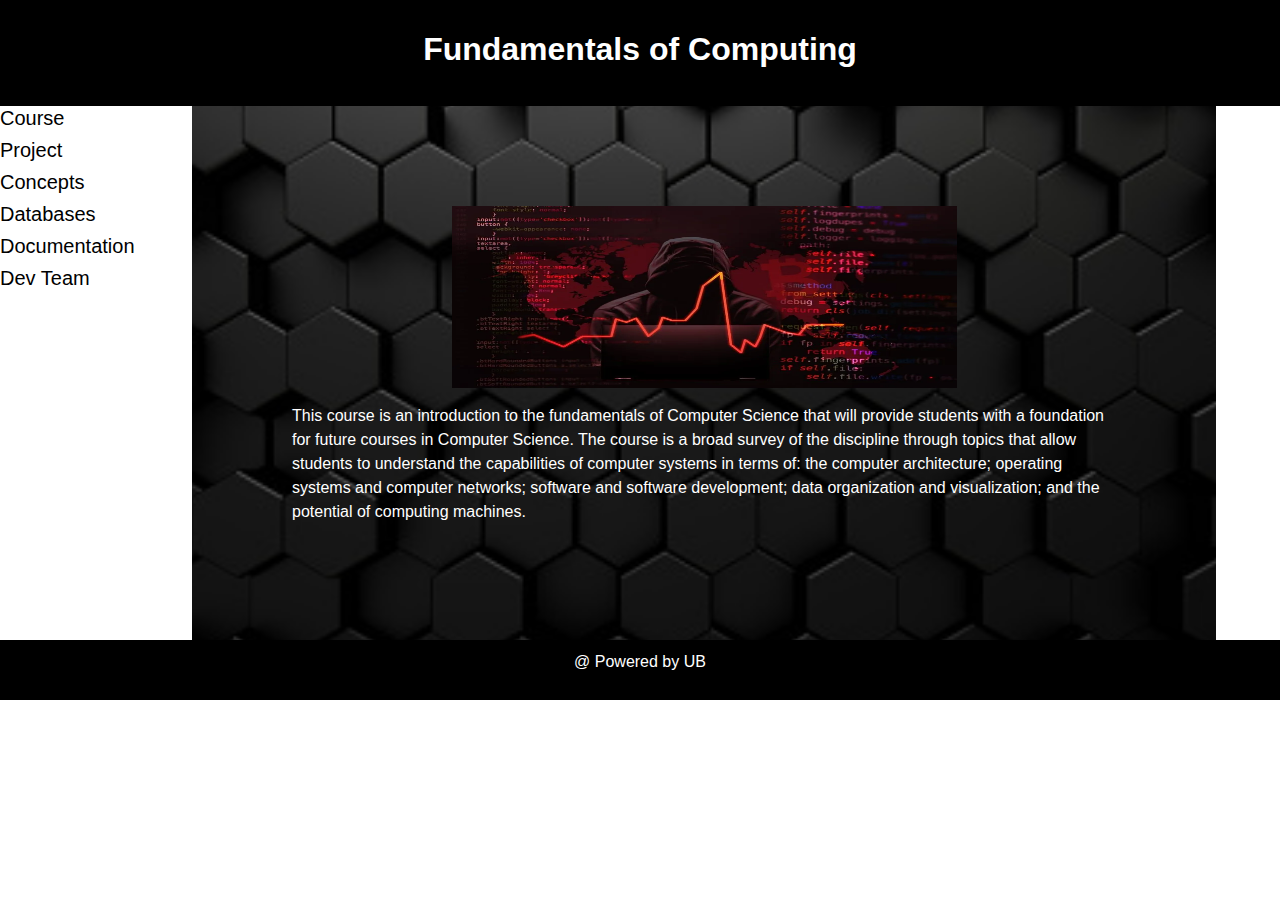
<file: FoC-master/index.html>
<!DOCTYPE html>
<html>
<head>
<title>FoC</title>
<link rel="stylesheet" type="text/css" href="style.css">
<link rel="stylesheet" href="https://maxcdn.bootstrapcdn.com/bootstrap/4.0.0/css/bootstrap.min.css" integrity="sha384-Gn5384xqQ1aoWXA+058RXPxPg6fy4IWvTNh0E263XmFcJlSAwiGgFAW/dAiS6JXm" crossorigin="anonymous">
<meta charset="utf-8">
<meta name="viewport" content="width=device-width, initial-scale=1">
<link rel="Background" href="style2.css">


</head>
<body>

<header>
  <h2><b>Fundamentals of Computing</b></h2>
</header>

<section>
  <nav>
    <ul>
      <li><h5><a href="index.html" style="color: rgb(0, 0, 0);">Course</a></h5></li>
      <li><h5><a href="project.html" style="color: rgb(0, 0, 0);">Project</a></h5></li>
	  <li><h5><a href="concepts.html" style="color: rgb(0, 0, 0);">Concepts</a></h5></li>
	  <li><h5><a href="database.html" style="color: rgb(0, 0, 0);">Databases</a></h5></li>
	  <li><h5><a href="documentation.html" style="color: rgb(0, 0, 0);">Documentation</a></h5></li>
      <li><h5><a href="aboutme.html" style="color: rgb(0, 0, 0);">Dev Team</a></h5></li>
    </ul>
  </nav>
  
  <article>
    <center><img src="cover.pic" alt="FoC"  width="505" height="182"></center>
   <p></p>

    <p style="color:white">This course is an introduction to the fundamentals of Computer Science
that will provide students with a foundation for future courses in Computer
Science. The course is a broad survey of the discipline through topics that
allow students to understand the capabilities of computer systems in terms
of: the computer architecture; operating systems and computer networks;
software and software development; data organization and visualization;
and the potential of computing machines.</p>
    </article>
</section>

<footer>
  <p>@ Powered by UB</p>
</footer>

</body>
</html>
</file>
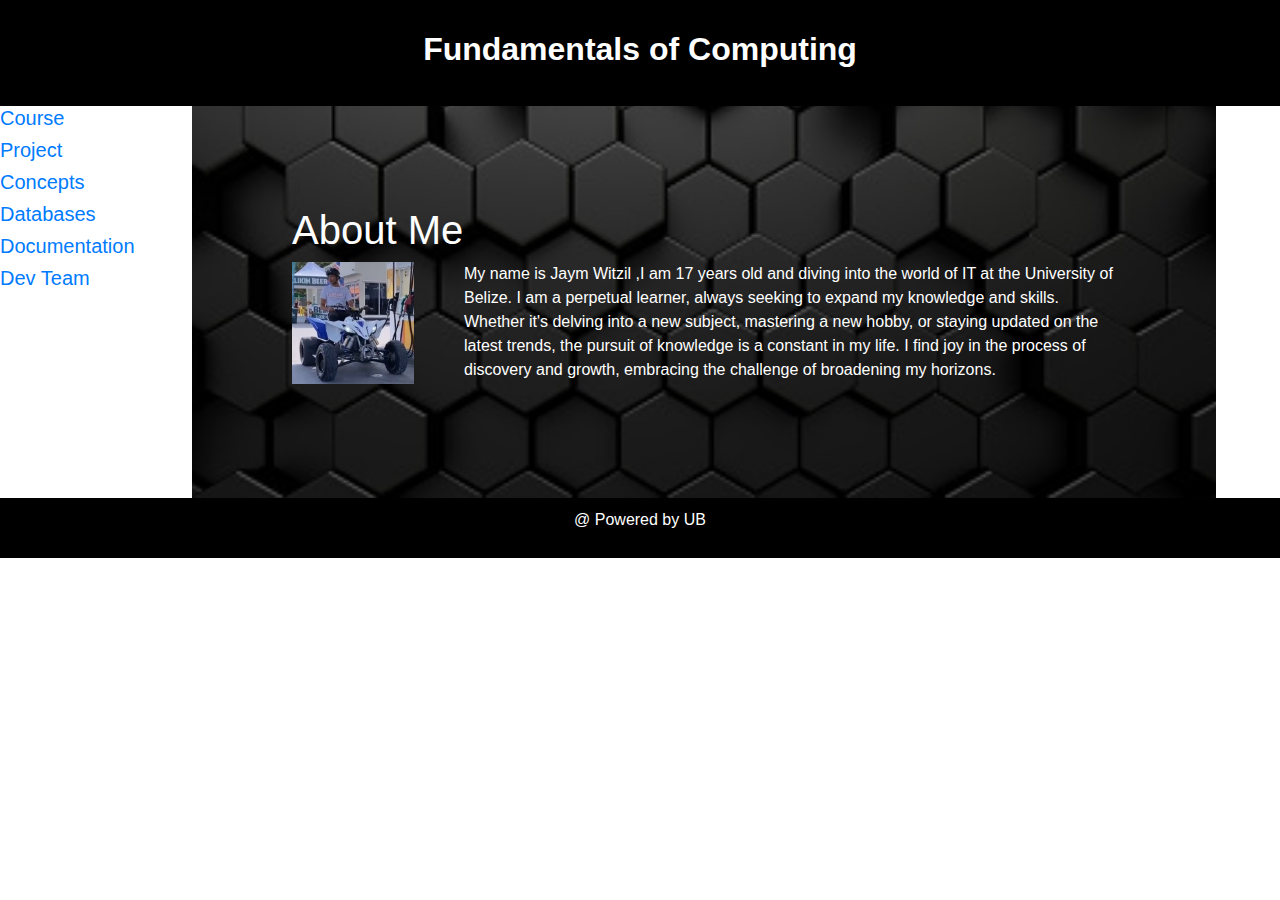
<file: FoC-master/aboutme.html>
<!DOCTYPE html>
<html>
<head>
<title>FoC</title>
<link rel="stylesheet" type="text/css" href="style.css">
<link rel="stylesheet" href="https://maxcdn.bootstrapcdn.com/bootstrap/4.0.0/css/bootstrap.min.css" integrity="sha384-Gn5384xqQ1aoWXA+058RXPxPg6fy4IWvTNh0E263XmFcJlSAwiGgFAW/dAiS6JXm" crossorigin="anonymous">
<meta charset="utf-8">
<meta name="viewport" content="width=device-width, initial-scale=1">

</head>
<body>

<header>
  <h2><b>Fundamentals of Computing</b></h2>
</header>

<section>
  <nav>
    <ul>
      <li><h5><a href="index.html">Course</a></h5></li>
      <li><h5><a href="project.html">Project</a></h5></li>
	  <li><h5><a href="concepts.html">Concepts</a></h5></li>
	  <li><h5><a href="database.html">Databases</a></h5></li>
	  <li><h5><a href="documentation.html">Documentation</a></h5></li>
      <li><h5><a href="aboutme.html">Dev Team</a></h5></li>
    </ul>
  </nav>
  
  <article>
    <h1 style="color: white;"> About Me</h1>
    <p style="color: white;"><img src="resume-image.jpg" alt="Jaym Witzil" width="122" height="122" style="float:left; margin-right:50px">
     My name is Jaym Witzil ,I am 17 years old and diving into the world of IT at the University of Belize.  I am a perpetual learner, always seeking to expand my knowledge and skills. Whether it's delving into a new subject, mastering a new hobby, or staying updated on the latest trends, the pursuit of knowledge is a constant in my life. I find joy in the process of discovery and growth, embracing the challenge of broadening my horizons.</p>
    </article>
</section>

<footer>
  <p>@ Powered by UB</p>
</footer>

</body>
</html>
</file>
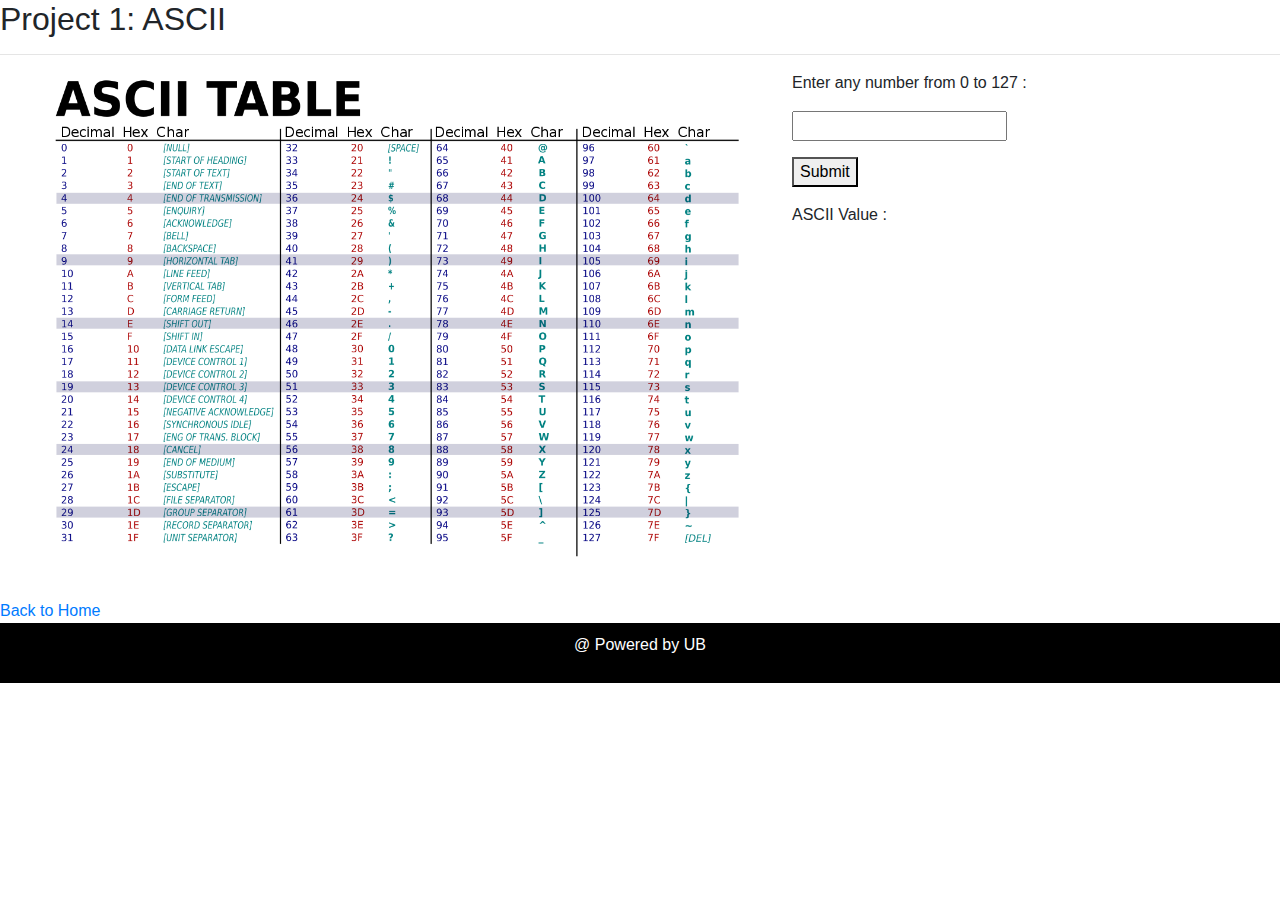
<file: FoC-master/ascii.html>
<!DOCTYPE html>
<html>
<head>
<title>FoC</title>
<link rel="stylesheet" type="text/css" href="style.css">
<link rel="stylesheet" href="https://maxcdn.bootstrapcdn.com/bootstrap/4.0.0/css/bootstrap.min.css" integrity="sha384-Gn5384xqQ1aoWXA+058RXPxPg6fy4IWvTNh0E263XmFcJlSAwiGgFAW/dAiS6JXm" crossorigin="anonymous">
<meta charset="utf-8">
<meta name="viewport" content="width=device-width, initial-scale=1">
<style>
img {
  float: left;
 padding-right: 40px; 
 padding-left: 40px;
 padding-bottom: 40px;
 
}
</style>
</head>
<body>

<section>
<h2>Project 1: ASCII</h2>
<hr>	


<p><img src="ascii.png" style="width:792px;height:528px;"></p>
        
			

<p></p>
<p></p>         


<p>Enter any number from 0 to 127 :</p>
<input id="inputdec" >
<p></p>
<button onclick="decToASCII()">Submit</button>
<p></p>
<p>ASCII Value : </p>
<p id="demo"></p>

<script>
function decToASCII() {
  x = document.getElementById("inputdec").value;
  var res = String.fromCharCode(x);
  document.getElementById("demo").innerHTML = res;
  console.log(res);
}
</script>



</section>


<a href="index.html">Back to Home</a></h3>

<footer>
  <p>@ Powered by UB</p>
</footer>

</body>
</html>
</file>
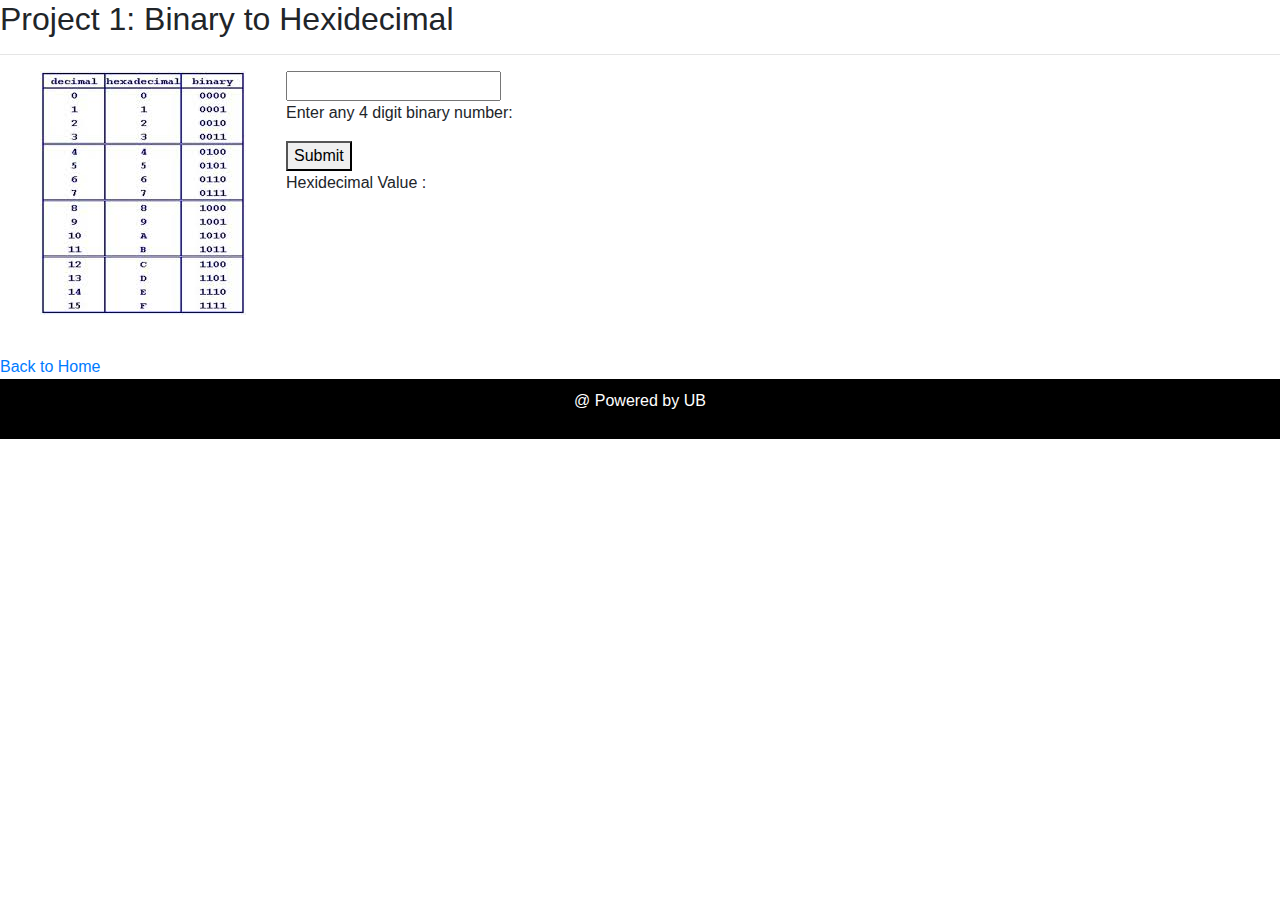
<file: FoC-master/binarytohex.html>
<!DOCTYPE html>
<html>
<head>
<title>FoC</title>
<link rel="stylesheet" type="text/css" href="style.css">
<link rel="stylesheet" href="https://maxcdn.bootstrapcdn.com/bootstrap/4.0.0/css/bootstrap.min.css" integrity="sha384-Gn5384xqQ1aoWXA+058RXPxPg6fy4IWvTNh0E263XmFcJlSAwiGgFAW/dAiS6JXm" crossorigin="anonymous">
<meta charset="utf-8">
<meta name="viewport" content="width=device-width, initial-scale=1">
<style>
img {
  float: left;
 padding-right: 40px; 
 padding-left: 40px;
 padding-bottom: 40px;
 
}
</style>
</head>
<body>

<section>
<h2>Project 1: Binary to Hexidecimal</h2>
<hr>	


<p><img src="bintohex.jpg"></p>
        
			
         
<input type="number" id="inputBin" value="">

<p>Enter any 4 digit binary number:</p>

<button onclick="binToHex()">Submit</button>

<p>Hexidecimal Value : </p>
<p id="demo"></p>

<script>
function binToHex() {
  var x = document.getElementById("inputBin").value;
  var hexOut = parseInt(x , 2).toString(16).toUpperCase();
  document.getElementById("demo").innerHTML = hexOut;
  }
</script>



</section>


<a href="index.html">Back to Home</a></h3>

<footer>
  <p>@ Powered by UB</p>
</footer>

</body>
</html>
</file>
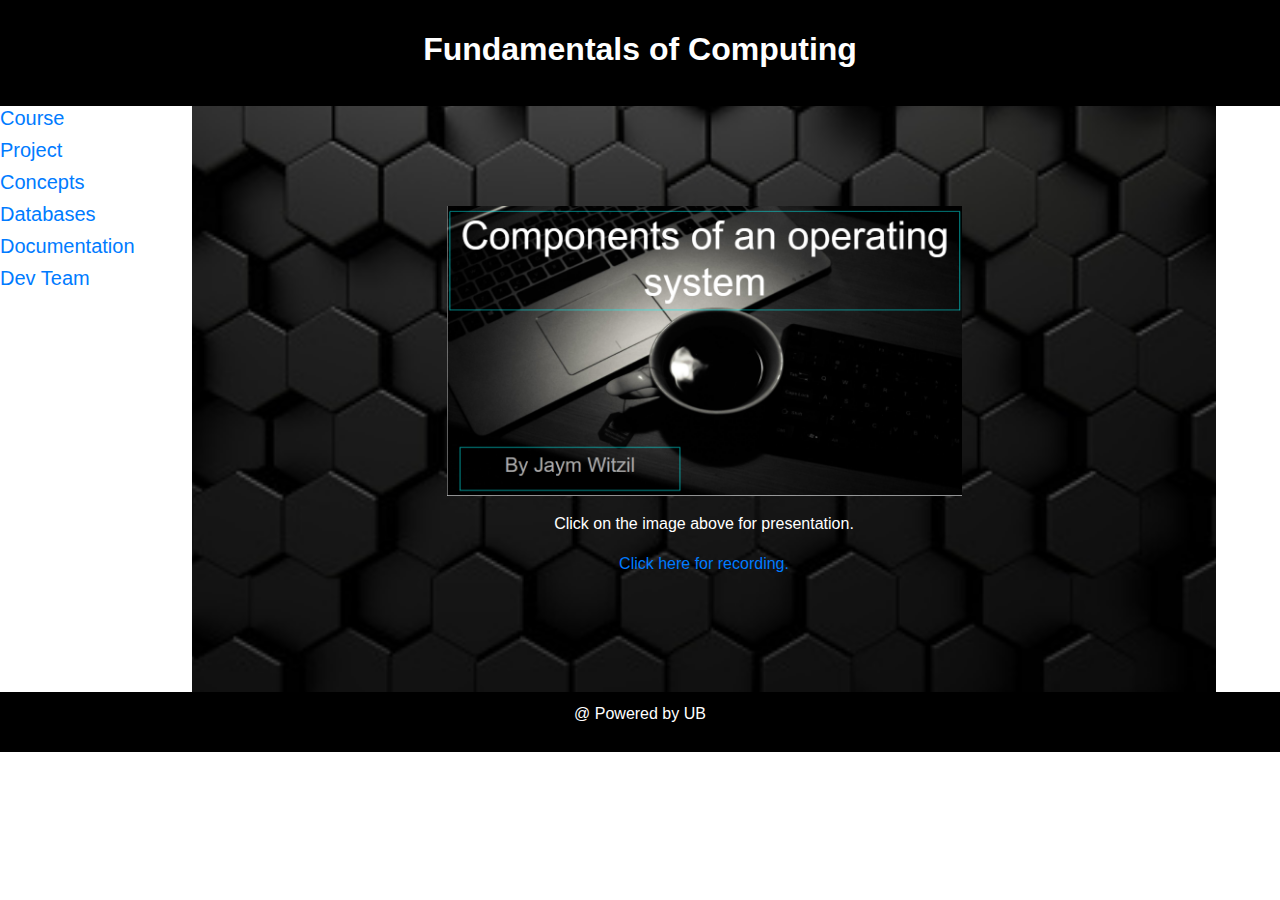
<file: FoC-master/concepts.html>
<!DOCTYPE html>
<html>
<head>
<title>FoC</title>
<link rel="stylesheet" type="text/css" href="style.css">
<link rel="stylesheet" href="https://maxcdn.bootstrapcdn.com/bootstrap/4.0.0/css/bootstrap.min.css" integrity="sha384-Gn5384xqQ1aoWXA+058RXPxPg6fy4IWvTNh0E263XmFcJlSAwiGgFAW/dAiS6JXm" crossorigin="anonymous">
<meta charset="utf-8">
<meta name="viewport" content="width=device-width, initial-scale=1">

</head>
<body>

<header>
  <h2><b>Fundamentals of Computing</b></h2>
</header>

<section>
  <nav>
    <ul>
      <li><h5><a href="index.html">Course</a></h5></li>
      <li><h5><a href="project.html">Project</a></h5></li>
	  <li><h5><a href="concepts.html">Concepts</a></h5></li>
	  <li><h5><a href="database.html">Databases</a></h5></li>
	  <li><h5><a href="documentation.html">Documentation</a></h5></li>
      <li><h5><a href="aboutme.html">Dev Team</a></h5></li>
    </ul>
  </nav>
  
  <article>
  <center> <a href="https://docs.google.com/presentation/d/10msxGCJSgfBHOzs_F2qnhZ7iUy7THdCw3tRPLye9H1w/edit#slide=id.p"><img src="SS-pic.png" alt="Concepts" width="515" height="290" ></a>
   <p></p>

    <p style="color: white;">Click on the image above for presentation.</p>
	  <p> <a href="https://drive.google.com/file/d/1MQ6RLFJ4ePxckq2uc3vrH9X65NVjI4kb/view?usp=sharing">Click here for recording.</a></p></center>
    </article>
</section>

<footer>
  <p>@ Powered by UB</p>
</footer>

</body>
</html>
</file>
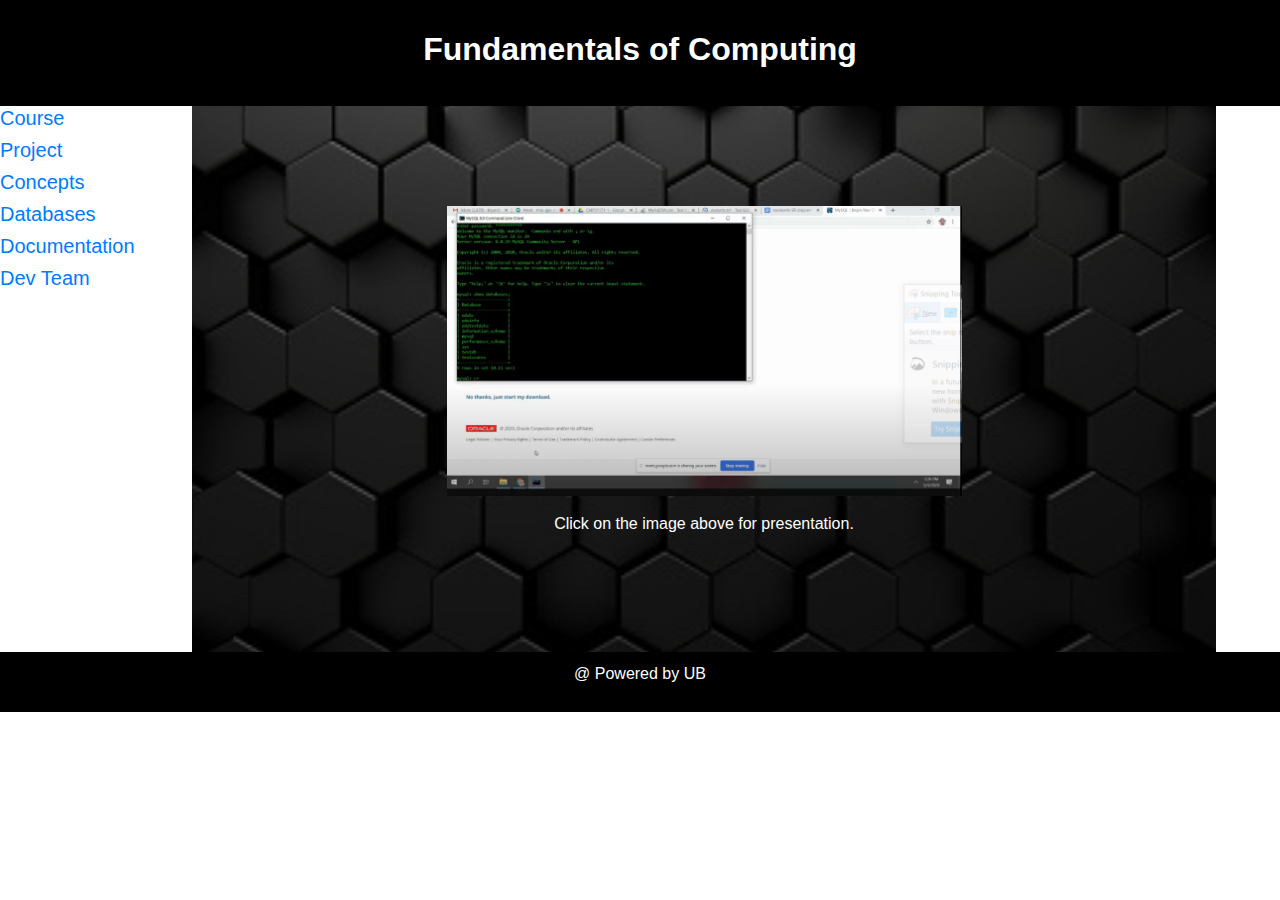
<file: FoC-master/database.html>
<!DOCTYPE html>
<html>
<head>
<title>FoC</title>
<link rel="stylesheet" type="text/css" href="style.css">
<link rel="stylesheet" href="https://maxcdn.bootstrapcdn.com/bootstrap/4.0.0/css/bootstrap.min.css" integrity="sha384-Gn5384xqQ1aoWXA+058RXPxPg6fy4IWvTNh0E263XmFcJlSAwiGgFAW/dAiS6JXm" crossorigin="anonymous">
<meta charset="utf-8">
<meta name="viewport" content="width=device-width, initial-scale=1">

</head>
<body>

<header>
  <h2><b>Fundamentals of Computing</b></h2>
</header>

<section>
  <nav>
    <ul>
      <li><h5><a href="index.html">Course</a></h5></li>
      <li><h5><a href="project.html">Project</a></h5></li>
	  <li><h5><a href="concepts.html">Concepts</a></h5></li>
	  <li><h5><a href="database.html">Databases</a></h5></li>
	  <li><h5><a href="documentation.html">Documentation</a></h5></li>
      <li><h5><a href="aboutme.html">Dev Team</a></h5></li>
    </ul>
  </nav>
  
  <article>
   <center><a href="https://drive.google.com/file/d/1gL6zYcdEBFgzvh-4iPgwfkvESouDlsbX/view"><img src="database.PNG" alt="database" width="515" height="290" ></a>
   <p></p>

    <p style="color: white;">Click on the image above for presentation.</p></center>
    </article>
</section>

<footer>
  <p>@ Powered by UB</p>
</footer>

</body>
</html>
</file>
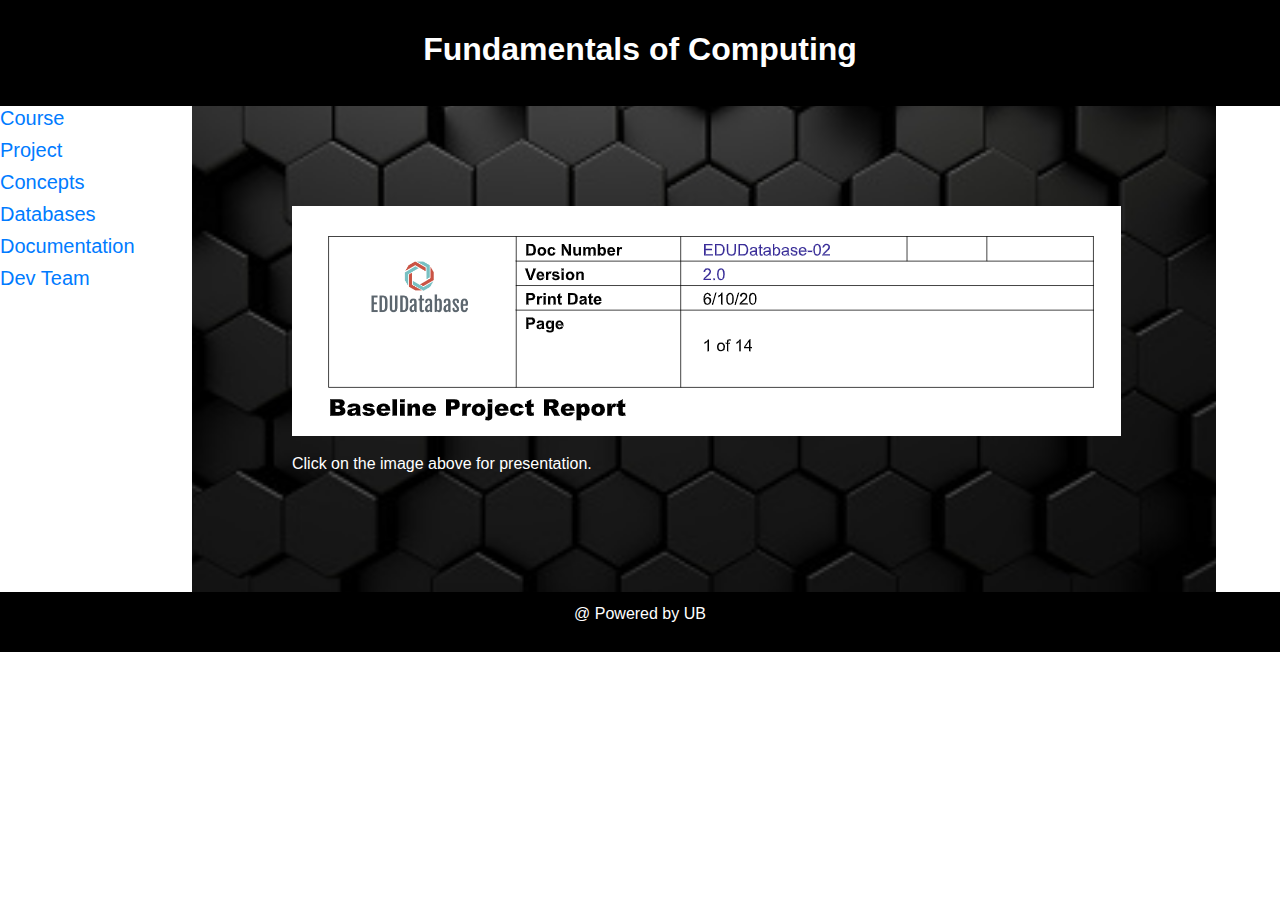
<file: FoC-master/documentation.html>
<!DOCTYPE html>
<html>
<head>
<title>FoC</title>
<link rel="stylesheet" type="text/css" href="style.css">
<link rel="stylesheet" href="https://maxcdn.bootstrapcdn.com/bootstrap/4.0.0/css/bootstrap.min.css" integrity="sha384-Gn5384xqQ1aoWXA+058RXPxPg6fy4IWvTNh0E263XmFcJlSAwiGgFAW/dAiS6JXm" crossorigin="anonymous">
<meta charset="utf-8">
<meta name="viewport" content="width=device-width, initial-scale=1">

</head>
<body>

<header>
  <h2><b>Fundamentals of Computing</b></h2>
</header>

<section>
  <nav>
    <ul>
      <li><h5><a href="index.html">Course</a></h5></li>
      <li><h5><a href="project.html">Project</a></h5></li>
	  <li><h5><a href="concepts.html">Concepts</a></h5></li>
	  <li><h5><a href="database.html">Databases</a></h5></li>
	  <li><h5><a href="documentation.html">Documentation</a></h5></li>
      <li><h5><a href="aboutme.html">Dev Team</a></h5></li>
    </ul>
  </nav>
  
  <article>
   <a href="https://drive.google.com/file/d/1emYNyAIPOih0PMWEr-woOZiIIOPaUv4t/view?usp=sharing"><img src="documentation.png" alt="documentation" ></a>
   <p></p>

    <p style="color: white;">Click on the image above for presentation.</p>
    </article>
</section>

<footer>
  <p>@ Powered by UB</p>
</footer>

</body>
</html>
</file>
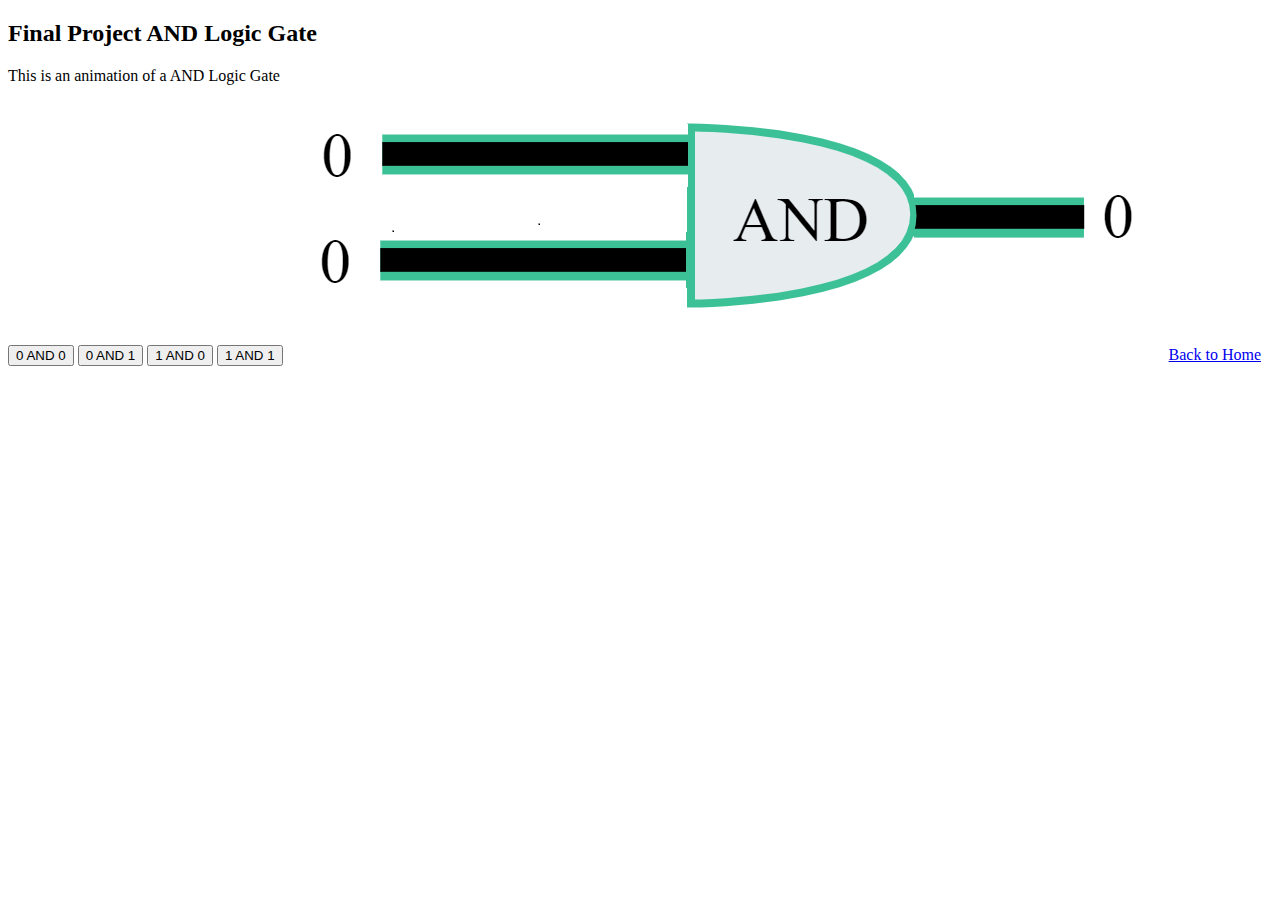
<file: FoC-master/easyand.html>
<!DOCTYPE html>
<html>
<body>

<h2> Final Project AND Logic Gate</h2>

<p>This is an animation of a AND Logic Gate</p>


<button onclick="document.getElementById('myImage').src='and2off.PNG'">0 AND 0</button>
<button onclick="document.getElementById('myImage').src='andoffon.PNG'">0 AND 1</button>
<button onclick="document.getElementById('myImage').src='andonoff.PNG'">1 AND 0</button>
<button onclick="document.getElementById('myImage').src='and2on.png'">1 AND 1</button>

<img id="myImage" src="and2off.PNG">
<a href="index.html">Back to Home</a></h3>


</body>
</html>
</file>
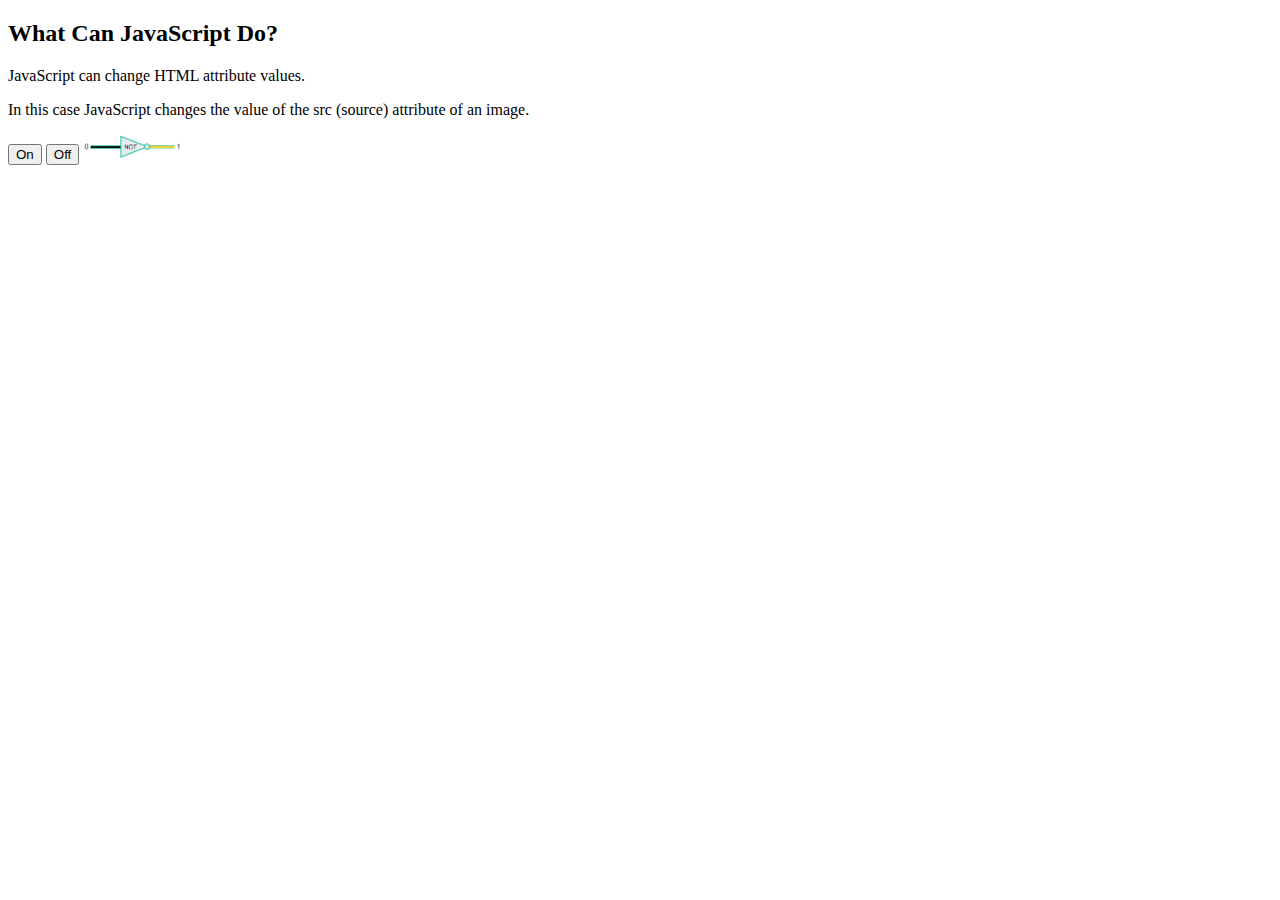
<file: FoC-master/gatesnot.html>
<!DOCTYPE html>
<html>
<body>

<h2>What Can JavaScript Do?</h2>

<p>JavaScript can change HTML attribute values.</p>

<p>In this case JavaScript changes the value of the src (source) attribute of an image.</p>

<button onclick="document.getElementById('myImage').src='noton2.png'">On</button>



<button onclick="document.getElementById('myImage').src='notoff2.png'">Off</button>
<img id="myImage" src="notoff2.png" style="width:100px">
</body>
</html>
</file>
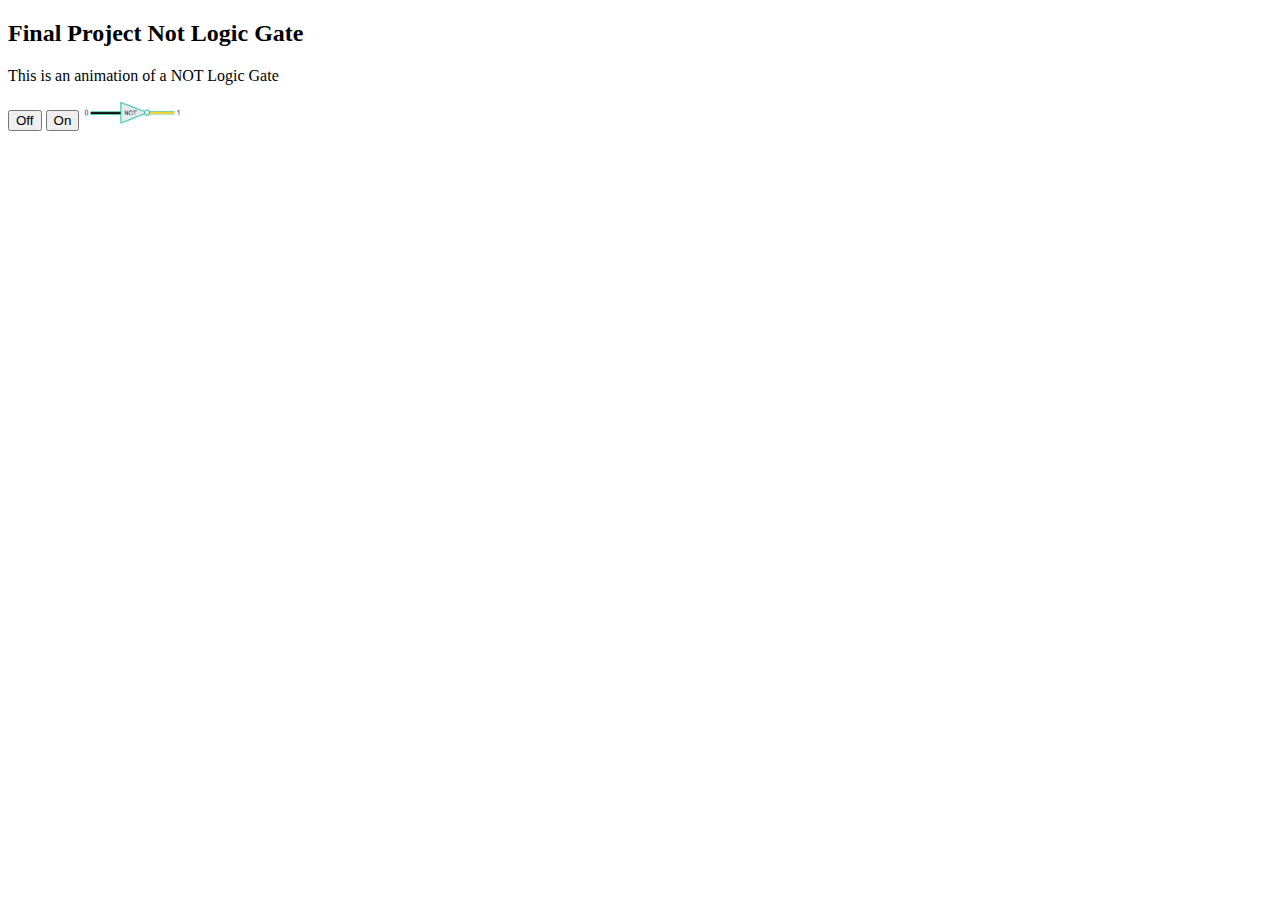
<file: FoC-master/not.html>
<!DOCTYPE html>
<html>
<body>

<h2> Final Project Not Logic Gate</h2>

<p>This is an animation of a NOT Logic Gate</p>


<button onclick="document.getElementById('myImage').src='off.png'">Off</button>

<button onclick="document.getElementById('myImage').src='on.png'">On</button>

<img id="myImage" src="off.png" style="width:100px">


</body>
</html>
</file>
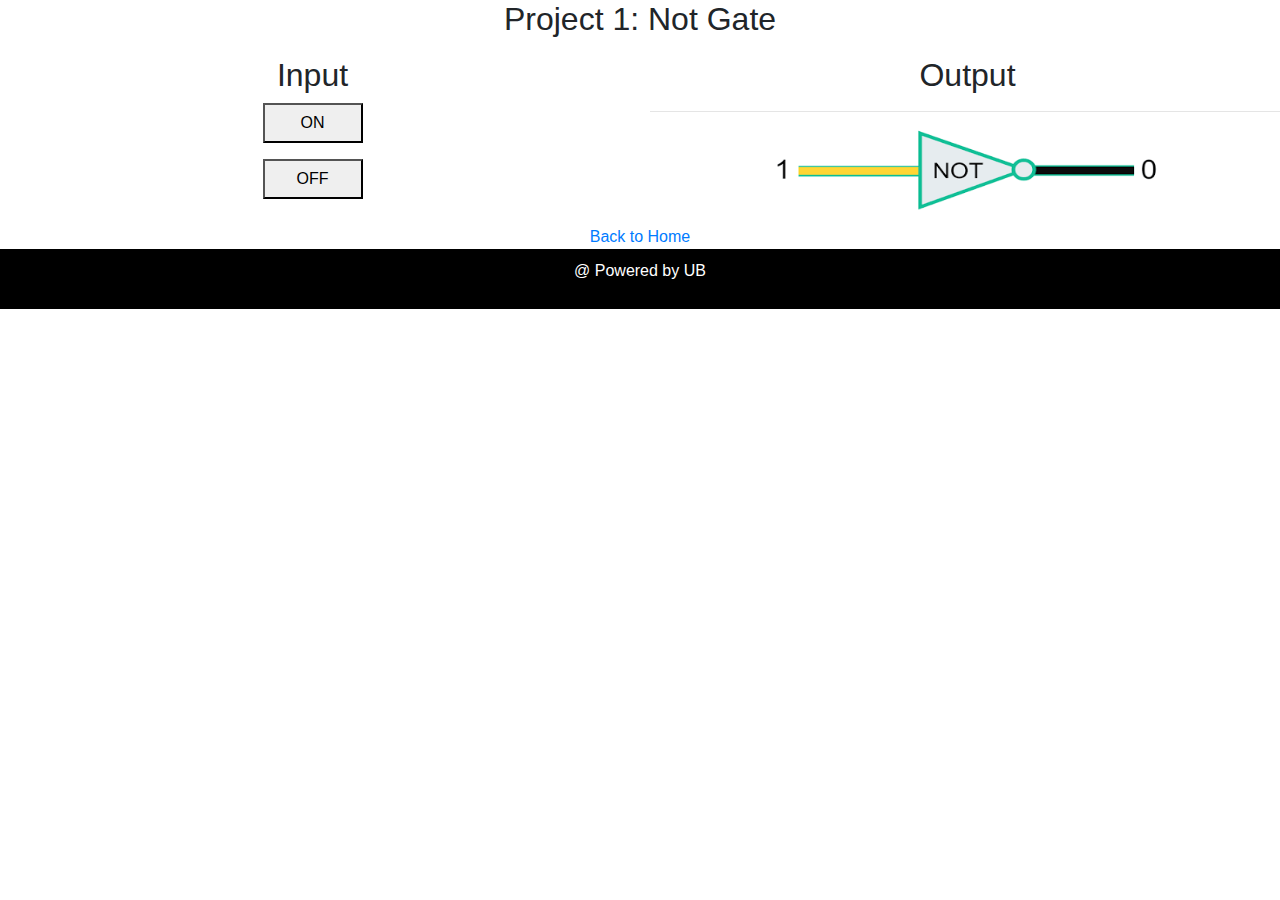
<file: FoC-master/notgate.html>
<!DOCTYPE html>
<html>
<head>
<title>FoC</title>
<link rel="stylesheet" type="text/css" href="style.css">
<link rel="stylesheet" href="https://maxcdn.bootstrapcdn.com/bootstrap/4.0.0/css/bootstrap.min.css" integrity="sha384-Gn5384xqQ1aoWXA+058RXPxPg6fy4IWvTNh0E263XmFcJlSAwiGgFAW/dAiS6JXm" crossorigin="anonymous">
<meta charset="utf-8">
<meta name="viewport" content="width=device-width, initial-scale=1">

</head>
<body>
<center>
<section>
<h2>Project 1: Not Gate</h2>

<div class="row">
  <div class="column" style="background-color:#ffffff;">
    <h2>Input</h2>
    <p><button style="width: 100px; height: 40px;" onclick="document.getElementById('belizeImage').src='noton2.png'">ON</button></p>
    <p><button style="width: 100px; height: 40px;" onclick="document.getElementById('belizeImage').src='notoff2.png'">OFF</button></p>
  </div>
  <div class="column" style="background-color:#ffffff;">
    <h2>Output</h2>
	<hr>
	<img id="belizeImage" src="noton2.png" alt="noton" width="400" height="86" align="center">
  </div>
</div>
<a href="index.html">Back to Home</a></h3>
</section>
</center>



<footer>
  <p>@ Powered by UB</p>
</footer>

</body>
</html>
</file>
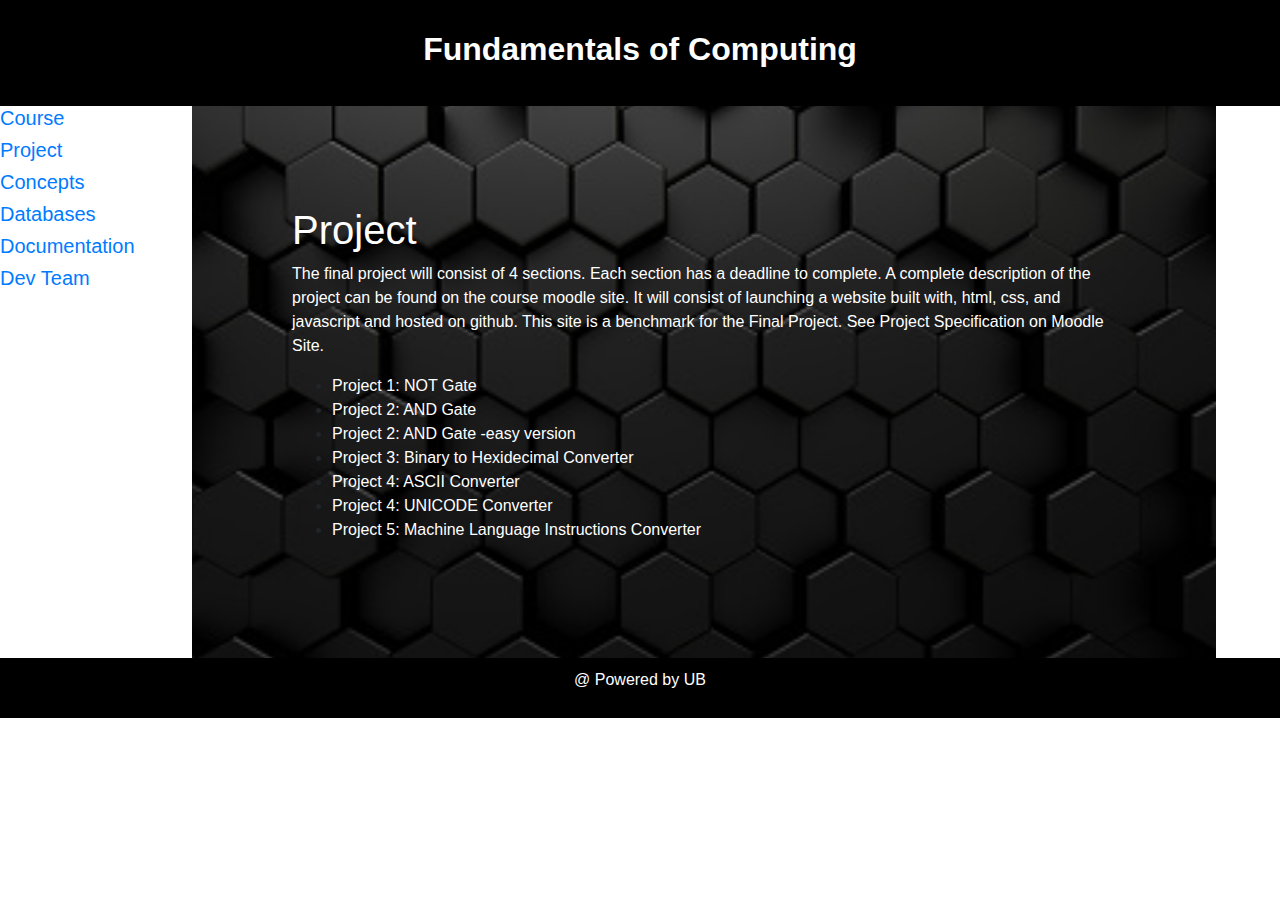
<file: FoC-master/project.html>
<!DOCTYPE html>
<html>
<head>
<title>FoC</title>
<link rel="stylesheet" type="text/css" href="style.css">
<link rel="stylesheet" href="https://maxcdn.bootstrapcdn.com/bootstrap/4.0.0/css/bootstrap.min.css" integrity="sha384-Gn5384xqQ1aoWXA+058RXPxPg6fy4IWvTNh0E263XmFcJlSAwiGgFAW/dAiS6JXm" crossorigin="anonymous">
<meta charset="utf-8">
<meta name="viewport" content="width=device-width, initial-scale=1">

</head>
<body>

<header>
  <h2><b>Fundamentals of Computing</b></h2>
</header>

<section>
  <nav>
    <ul>
      <li><h5><a href="index.html">Course</a></h5></li>
      <li><h5><a href="project.html">Project</a></h5></li>
	  <li><h5><a href="concepts.html">Concepts</a></h5></li>
	  <li><h5><a href="database.html">Databases</a></h5></li>
	  <li><h5><a href="documentation.html">Documentation</a></h5></li>
      <li><h5><a href="aboutme.html">Dev Team</a></h5></li>
    </ul>
  </nav>
  
  <article>
    <h1 style="color: white;">Project</h1>
    <p style="color: white;">The final project will consist of 4 sections. Each section has a deadline to complete. A complete description of the project can be found on the course moodle site. It will consist of launching a website built with, html, css, and javascript and hosted on github. This site is a benchmark for the Final Project. See
Project Specification on Moodle Site.</p>

<ul>
  <li><a href="notgate.html" style="color:rgb(255, 255, 255)">Project 1: NOT Gate</a></h3></li>
  <li><a href="andgate.html" style="color:rgb(255, 255, 255)">Project 2: AND Gate</a></h3></li>
  <li><a href="easyand.html" style="color:rgb(255, 255, 255)">Project 2: AND Gate -easy version</a></h3></li>
  <li><a href="binarytohex.html" style="color:rgb(255, 255, 255)">Project 3: Binary to Hexidecimal Converter</a></h3></li>
  <li><a href="ascii.html" style="color:rgb(255, 255, 255)">Project 4: ASCII Converter</a></h3></li>
  <li><a href="unicode.html" style="color:rgb(255, 255, 255)">Project 4: UNICODE Converter</a></h3></li>
  <li><a href="MLinstructions.html" style="color:rgb(255, 255, 255)">Project 5: Machine Language Instructions Converter</a></h3></li>
</ul>  


  </article>  
</section>



<footer>
  <p>@ Powered by UB</p>
</footer>

</body>
</html>
</file>
<file: FoC-master/style.css>
* {
  box-sizing: border-box;
}

body {
  font-family: Arial, Helvetica, sans-serif;
}

/* Style the header */
header {
  background-color: #000000;
  padding: 30px;
  text-align: center;
  font-size: 35px;
  color: white;
}

/* Create two columns/boxes that floats next to each other */
nav {
  float: left;
  width: 15%;
  /*height: 300px;  only for demonstration, should be removed */
  background: transparent
 padding: 20px;
}

/* Style the list inside the menu */
nav ul {
  list-style-type: none;
  padding: 0;
}

article {
  float: left;
  padding: 100px;
  width: 80%;
  background: url(background-picture.jpg) center/cover fixed;
  /* height: 300px;  only for demonstration, should be removed */
}

/* Clear floats after the columns */
section:after {
  content: "";
  display: table;
  clear: both;
}

/* Style the footer */
footer {
  background-color: #000000;
  padding: 10px;
  text-align: center;
  color: rgb(255, 255, 255);
}

/* Responsive layout - makes the two columns/boxes stack on top of each other instead of next to each other, on small screens */
@media (max-width: 600px) {
  nav, article {
    width: 100%;
    height: auto;
  }
}
* {
  box-sizing: border-box;
}

/* Create two equal columns that floats next to each other */
.column {
  float: left;
  width: 50%;
  padding: 10px;

}

/* Clear floats after the columns */
.row:after {
  content: "";
  display: table;
  clear: both;
}
</file>
